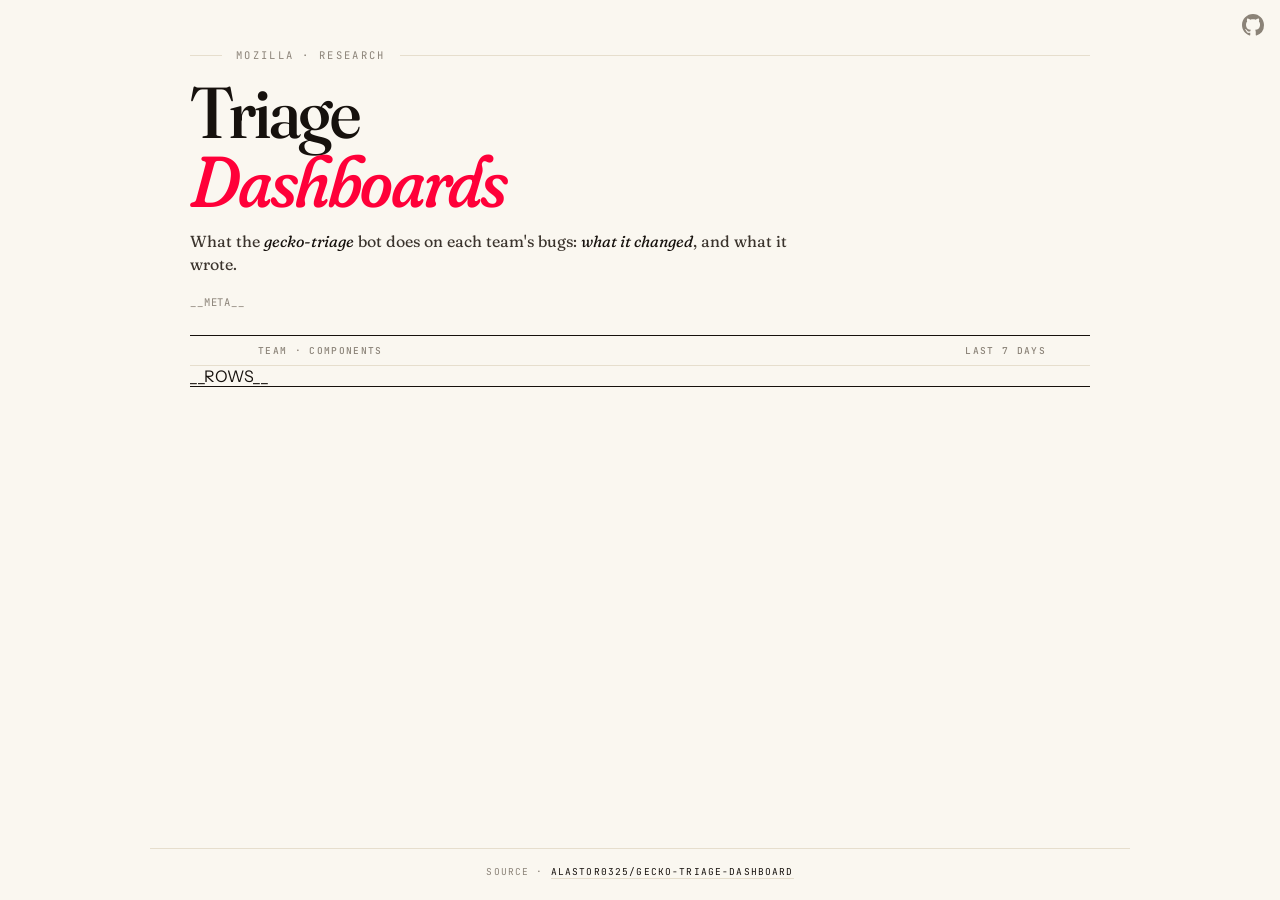
<file: templates/index.html>
<!DOCTYPE html>
<html lang="en">
<head>
<meta charset="utf-8">
<title>Triage Dashboards: pick a team</title>
<link rel="icon" type="image/svg+xml" href="favicon.svg">
<link rel="preconnect" href="https://fonts.googleapis.com"><link rel="preconnect" href="https://fonts.gstatic.com" crossorigin><link href="https://fonts.googleapis.com/css2?family=Fraunces:ital,opsz,wght,SOFT@0,9..144,300..900,0..100;1,9..144,300..900,0..100&family=Instrument+Sans:ital,wght@0,400..700;1,400..700&family=JetBrains+Mono:wght@400..700&display=swap" rel="stylesheet">
<style>:root {
  --paper: #FAF7F0;
  --paper-warm: #F2EBDC;
  --ink: #16110D;
  --ink-soft: #3B342D;
  --muted: #8B8378;
  --rule: #E6DECD;
  --rule-soft: #F0E9D9;
  --surface: #FFFFFF;
  --red: #FF0039;
  --red-deep: #B3002A;

  --serif: 'Fraunces', 'Iowan Old Style', Georgia, serif;
  --sans: 'Instrument Sans', -apple-system, BlinkMacSystemFont, system-ui, sans-serif;
  --mono: 'JetBrains Mono', ui-monospace, SFMono-Regular, monospace;
}
* { box-sizing: border-box; }
body {
  font-family: var(--sans);
  margin: 0;
  background: var(--paper);
  color: var(--ink);
  min-height: 100vh;
  display: flex;
  flex-direction: column;
  -webkit-font-smoothing: antialiased;
  text-rendering: optimizeLegibility;
}

.masthead {
  max-width: 980px;
  margin: 0 auto;
  width: 100%;
  padding: 48px 40px 18px;
  position: relative;
}
.eyebrow {
  font-family: var(--mono);
  font-size: 10.5px;
  text-transform: uppercase;
  letter-spacing: 0.22em;
  color: var(--muted);
  margin: 0 0 16px;
  display: flex;
  align-items: center;
  gap: 14px;
}
.eyebrow::before, .eyebrow::after {
  content: '';
  flex: 0 0 auto;
  height: 1px;
  background: var(--rule);
}
.eyebrow::before { width: 32px; }
.eyebrow::after  { flex: 1; }

h1.title {
  font-family: var(--serif);
  font-variation-settings: "opsz" 120, "wght" 500, "SOFT" 30;
  font-size: clamp(42px, 6.4vw, 72px);
  line-height: 0.96;
  letter-spacing: -0.03em;
  font-weight: 500;
  margin: 0 0 14px;
  color: var(--ink);
}
h1.title em {
  font-style: italic;
  font-variation-settings: "opsz" 120, "wght" 500, "SOFT" 100;
  color: var(--red);
  letter-spacing: -0.022em;
}

.lede {
  font-family: var(--serif);
  font-variation-settings: "opsz" 18, "wght" 400, "SOFT" 60;
  font-size: 16px;
  line-height: 1.45;
  color: var(--ink-soft);
  max-width: 620px;
  margin: 0 0 18px;
  font-weight: 400;
}
.lede em {
  font-style: italic;
  color: var(--ink);
}

.meta-row {
  font-family: var(--mono);
  font-size: 10.5px;
  text-transform: uppercase;
  letter-spacing: 0.08em;
  color: var(--muted);
  display: flex;
  align-items: baseline;
  gap: 12px;
  flex-wrap: wrap;
}
.meta-row .sep { color: var(--rule); }

main {
  flex: 1;
  max-width: 980px;
  margin: 0 auto;
  padding: 8px 40px 36px;
  width: 100%;
}

.toc-rule {
  height: 1px;
  background: var(--ink);
  margin: 0;
}
.toc-rule.thin { background: var(--rule); }

.toc-header {
  display: grid;
  grid-template-columns: 48px 1fr 130px 24px;
  gap: 20px;
  padding: 8px 0;
  align-items: baseline;
  font-family: var(--mono);
  font-size: 9.5px;
  letter-spacing: 0.14em;
  text-transform: uppercase;
  color: var(--muted);
}
.toc-header span { font-weight: 500; }
.toc-header .toc-h-count { text-align: right; }

.team-row {
  display: grid;
  grid-template-columns: 48px 1fr 130px 24px;
  gap: 20px;
  padding: 16px 0 18px;
  align-items: baseline;
  text-decoration: none;
  color: var(--ink);
  border-top: 1px solid var(--rule);
  transition: background 0.18s, padding-left 0.2s ease;
  position: relative;
}
.team-row:first-of-type { border-top: none; }
.team-row::after {
  content: '';
  position: absolute;
  left: 0; top: -1px;
  height: 1px; width: 0;
  background: var(--red);
  transition: width 0.28s ease;
}
/* Exactly one row is highlighted at a time — the "selection". Both
   hovering and the Up/Down keys set it via JS (`.is-selected`), so
   there's only ever one highlight and the keyboard stays in control
   even while the cursor rests over the list. Using a JS-driven class
   instead of CSS :hover/:focus is what avoids two rows lighting up. */
.team-row.is-selected {
  background: var(--paper-warm);
  padding-left: 14px;
}
/* Drop the default ring — the selection highlight (warm bg + full-width
   red top rule + red name/arrow) is the visible focus indicator. */
.team-row:focus { outline: none; }
.team-row.is-selected::after { width: 100%; }
.team-row.is-selected .row-arrow { transform: translateX(6px); color: var(--red); }
.team-row.is-selected .row-name { color: var(--red); }

.row-num {
  font-family: var(--serif);
  font-variation-settings: "opsz" 30, "wght" 400, "SOFT" 50;
  font-style: italic;
  font-size: 24px;
  line-height: 1;
  color: var(--muted);
  letter-spacing: -0.01em;
}
.row-meta { min-width: 0; }
.row-name {
  font-family: var(--serif);
  font-variation-settings: "opsz" 30, "wght" 500, "SOFT" 30;
  font-size: 22px;
  line-height: 1.1;
  letter-spacing: -0.012em;
  font-weight: 500;
  color: var(--ink);
  margin: 0 0 5px;
  transition: color 0.18s;
}
.row-paths {
  font-family: var(--mono);
  font-size: 11.5px;
  color: var(--ink-soft);
  line-height: 1.5;
  margin: 0;
  word-break: break-word;
}
.row-paths .sep {
  color: var(--rule);
  margin: 0 4px;
}
.row-stats {
  font-family: var(--mono);
  font-size: 10.5px;
  color: var(--muted);
  text-transform: uppercase;
  letter-spacing: 0.06em;
  text-align: right;
  line-height: 1.4;
}
.row-stats strong {
  display: block;
  font-family: var(--serif);
  font-variation-settings: "opsz" 30, "wght" 500;
  font-style: italic;
  font-size: 19px;
  color: var(--ink);
  letter-spacing: -0.01em;
  font-weight: 500;
  margin-bottom: 1px;
  text-transform: none;
}
.row-arrow {
  font-family: var(--serif);
  font-variation-settings: "opsz" 30, "wght" 400;
  font-size: 22px;
  color: var(--muted);
  line-height: 1;
  transition: transform 0.22s ease, color 0.18s;
  text-align: right;
}

footer {
  font-family: var(--mono);
  font-size: 9.5px;
  color: var(--muted);
  text-transform: uppercase;
  letter-spacing: 0.12em;
  text-align: center;
  padding: 16px 40px 22px;
  border-top: 1px solid var(--rule);
  max-width: 980px;
  margin: 16px auto 0;
  width: 100%;
}
footer a {
  color: var(--ink);
  text-decoration: none;
  border-bottom: 1px solid var(--rule);
  transition: border-color 0.15s, color 0.15s;
}
footer a:hover {
  color: var(--red);
  border-bottom-color: var(--red);
}

@media (max-width: 720px) {
  .masthead { padding: 32px 24px 18px; }
  main { padding: 8px 24px 36px; }
  .team-row, .toc-header {
    grid-template-columns: 40px 1fr;
    gap: 14px;
  }
  .team-row .row-stats, .team-row .row-arrow,
  .toc-header .toc-h-count, .toc-header .toc-h-arrow {
    grid-column: 1 / -1;
    text-align: left;
  }
  .row-name { font-size: 20px; }
  .row-num  { font-size: 22px; }
}
.gh-corner {
  position: fixed;
  top: 14px;
  right: 16px;
  z-index: 101;
  color: var(--muted);
  line-height: 0;
  transition: color 0.15s;
}
.gh-corner:hover { color: var(--ink); }</style>
</head>
<body>

<a class="gh-corner" href="https://github.com/alastor0325/gecko-triage-dashboard" target="_blank" rel="noopener" title="View the source on GitHub" aria-label="View the source on GitHub"><svg viewBox="0 0 16 16" width="22" height="22" aria-hidden="true"><path fill="currentColor" fill-rule="evenodd" d="M8 0C3.58 0 0 3.58 0 8c0 3.54 2.29 6.53 5.47 7.59.4.07.55-.17.55-.38 0-.19-.01-.82-.01-1.49-2.01.37-2.53-.49-2.69-.94-.09-.23-.48-.94-.82-1.13-.28-.15-.68-.52-.01-.53.63-.01 1.08.58 1.23.82.72 1.21 1.87.87 2.33.66.07-.52.28-.87.51-1.07-1.78-.2-3.64-.89-3.64-3.95 0-.87.31-1.59.82-2.15-.08-.2-.36-1.02.08-2.12 0 0 .67-.21 2.2.82.64-.18 1.32-.27 2-.27.68 0 1.36.09 2 .27 1.53-1.04 2.2-.82 2.2-.82.44 1.1.16 1.92.08 2.12.51.56.82 1.27.82 2.15 0 3.07-1.87 3.75-3.65 3.95.29.25.54.73.54 1.48 0 1.07-.01 1.93-.01 2.2 0 .21.15.46.55.38A8.01 8.01 0 0016 8c0-4.42-3.58-8-8-8z"></path></svg></a>

<div class="masthead">
  <p class="eyebrow"><span>Mozilla · Research</span></p>
  <h1 class="title">Triage<br><em>Dashboards</em></h1>
  <p class="lede">What the <em>gecko-triage</em> bot does on each team's bugs: <em>what it changed</em>, and what it wrote.</p>
  <div class="meta-row">
    __META__
  </div>
</div>

<main>
  <div class="toc-rule"></div>
  <div class="toc-header">
    <span></span>
    <span>Team · Components</span>
    <span class="toc-h-count">Last 7 days</span>
    <span class="toc-h-arrow"></span>
  </div>
  <div class="toc-rule thin"></div>

__ROWS__

  <div class="toc-rule"></div>
</main>

<footer>
  Source · <a href="https://github.com/alastor0325/gecko-triage-dashboard" target="_blank" rel="noopener">alastor0325/gecko-triage-dashboard</a>
</footer>

<script>
// Up / Down move the selection highlight through the team rows so the
// picker is keyboard-drivable like the per-team dashboards. Mouse and
// keyboard share ONE selection (last interaction wins): hovering a row
// selects it, and the arrows step from wherever the selection is — so
// only one row is ever highlighted and the keyboard keeps working even
// while the cursor rests over the list. Enter follows the selected
// row's link natively (each row is a focused <a>).
(function teamKeyboardNav() {
  const rows = Array.from(document.querySelectorAll('a.team-row'));
  if (!rows.length) return;
  let sel = -1;  // index of the highlighted row; -1 = nothing yet
  function select(i) {
    rows.forEach((r, j) => r.classList.toggle('is-selected', j === i));
    sel = i;
    rows[i].focus({ preventScroll: true });
  }
  // Hovering a row makes it the selection (mouseenter, not CSS :hover,
  // so it can't fight the keyboard highlight).
  rows.forEach((r, i) => r.addEventListener('mouseenter', () => select(i)));
  document.addEventListener('keydown', (e) => {
    if (e.key !== 'ArrowDown' && e.key !== 'ArrowUp') return;
    // Leave OS/browser-reserved arrow combos alone.
    if (e.metaKey || e.altKey || e.ctrlKey || e.shiftKey) return;
    const dir = e.key === 'ArrowDown' ? 1 : -1;
    // Nothing selected yet: Down → first row, Up → last row.
    const next = sel === -1
      ? (dir === 1 ? 0 : rows.length - 1)
      : (sel + dir + rows.length) % rows.length;
    select(next);
    e.preventDefault();
  });
})();
</script>

</body>
</html>
</file>
